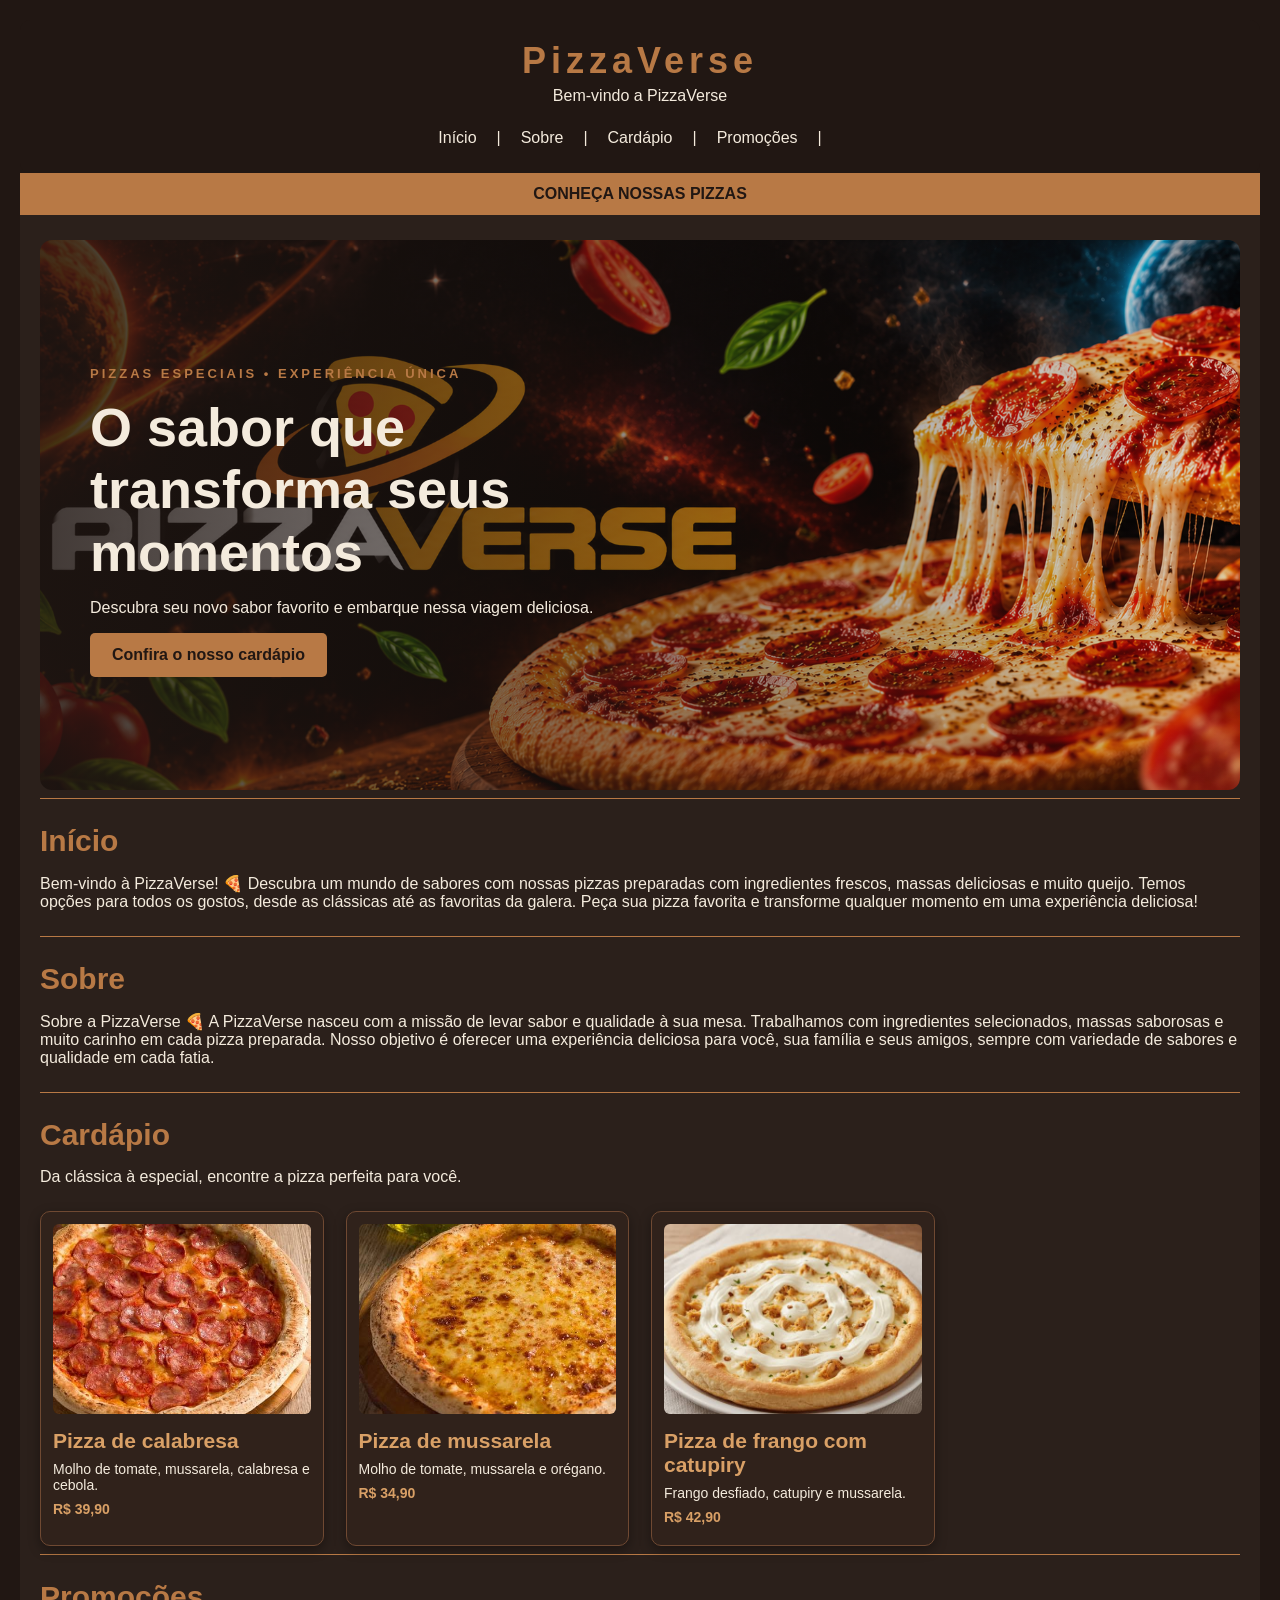
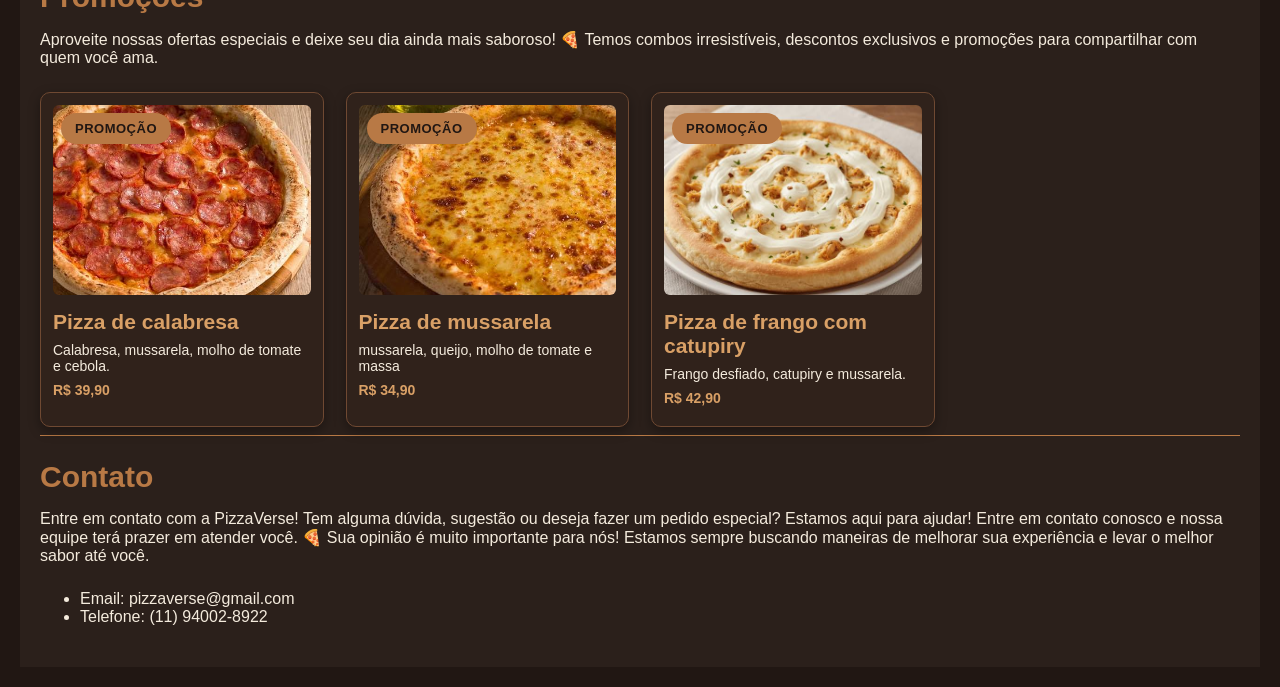
<file: index.html>
<!DOCTYPE html>
<html lang="pt-BR">
<head>
    <meta charset="UTF-8">
    <meta name="viewport" content="width=device-width, initial-scale=1.0">
    <link rel="stylesheet" href="style.css">
    <link rel="icon" type="image/png" href="e5391d68-e6b1-4d27-a3d3-d9b6080a497a.png">   
    <title>PizzaVerse</title>
</head>
<body>
    <header>
        <h1 class="teste">PizzaVerse</h1>
        <p align="center">Bem-vindo a PizzaVerse</p>
        <div align="center">
            <nav>
                <a href="#Início">Início</a>|
                <a href="#Sobre">Sobre</a>|
                <a href="#Cardápio">Cardápio</a>|
                <a href="#Promoções">Promoções</a>|
                <a href="#Contato"></a>
            </nav>
        </div>
    </header>
    <p class="teste1">CONHEÇA NOSSAS PIZZAS</p>

    <main>
        
        <section class="banner" id="Início">
            <div class="banner-conteudo">

                <p class="subtitulo">PIZZAS ESPECIAIS • EXPERIÊNCIA ÚNICA </p>

                <h1>O sabor que transforma seus momentos</h1>

                <p>Descubra seu novo sabor favorito e embarque nessa viagem deliciosa.</p>

                <a href="#Cardápio" class="botao-banner">Confira o nosso cardápio</a>
            </div>
        </section>

        <hr>

        <section>
            <h2 id="Início">Início</h2>
            <p>Bem-vindo à PizzaVerse! 🍕

Descubra um mundo de sabores com nossas pizzas preparadas com ingredientes frescos, massas deliciosas e muito queijo. Temos opções para todos os gostos, desde as clássicas até as favoritas da galera.

Peça sua pizza favorita e transforme qualquer momento em uma experiência deliciosa!</p>
        </section>

        <hr>

        <section>
            <h2 id="Sobre">Sobre</h2>
            <p>Sobre a PizzaVerse 🍕
A PizzaVerse nasceu com a missão de levar sabor e qualidade à sua mesa. Trabalhamos com ingredientes selecionados, massas saborosas e muito carinho em cada pizza preparada.

Nosso objetivo é oferecer uma experiência deliciosa para você, sua família e seus amigos, sempre com variedade de sabores e qualidade em cada fatia.</p>
        </section>

        <hr>

        <section>
            <h2 id="Cardápio">Cardápio</h2>
            <p>Da clássica à especial, encontre a pizza perfeita para você.</p>

            <div class="container-cards">

                <div class="card" onclick="AbrirPizza('calabresa')">
                    <img src="images.jpg" alt="Pizza de calabresa">
                    <h3>Pizza de calabresa</h3>
                    <p>Molho de tomate, mussarela, calabresa e cebola.</p>
                    <p class="preco">R$ 39,90</p>
                </div>
                <div class="card" onclick="AbrirPizza('mussarela')">
                    <img src="images (1).jpg" alt="Pizza de mussarela">
                    <h3>Pizza de mussarela</h3>
                    <p>Molho de tomate, mussarela e orégano.</p>
                    <p class="preco">R$ 34,90</p>
                </div>
                <div class="card" onclick="AbrirPizza('frango com catupiry')">
                    <img src="images (2).jpg" alt="Pizza de frango com catupiry">
                    <h3>Pizza de frango com catupiry</h3>
                    <p>Frango desfiado, catupiry e mussarela.</p>
                    <p class="preco">R$ 42,90</p>
                </div>
            </div>
        </section>

        <hr>

        <section>
            <h2 id="Promoções">Promoções</h2>
            <p>Aproveite nossas ofertas especiais e deixe seu dia ainda mais saboroso! 🍕 Temos combos irresistíveis, descontos exclusivos e promoções para compartilhar com quem você ama.</p>

            <div class="container-cards">

                <div class="card">
                    <span class="selo">PROMOÇÃO</span>
                    <img src="images.jpg" alt="Pizza de calabresa">
                    <h3>Pizza de calabresa</h3>
                    <p>Calabresa, mussarela, molho de tomate e cebola.</p>
                    <p class="preco">R$ 39,90</p>
                </div>
                <div class="card">
                    <span class="selo">PROMOÇÃO</span>
                    <img src="images (1).jpg" alt="Pizza de mussarela">
                    <h3>Pizza de mussarela</h3>
                    <p>mussarela, queijo, molho de tomate e massa</p>
                    <p class="preco">R$ 34,90</p>
                </div>
                <div class="card">
                    <span class="selo">PROMOÇÃO</span>
                    <img src="images (2).jpg" alt="Pizza de frango com catupiry">
                    <h3>Pizza de frango com catupiry</h3>
                    <p>Frango desfiado, catupiry e mussarela.</p>
                    <p class="preco">R$ 42,90</p>
                </div>
            </div>
        </section>

        <hr>

        <section>
            <h2 id="Contato">Contato</h2>
            <p>Entre em contato com a PizzaVerse!
Tem alguma dúvida, sugestão ou deseja fazer um pedido especial? Estamos aqui para ajudar! Entre em contato conosco e nossa equipe terá prazer em atender você.

🍕 Sua opinião é muito importante para nós! Estamos sempre buscando maneiras de melhorar sua experiência e levar o melhor sabor até você.</p>
<ul>
    <li>Email: pizzaverse@gmail.com</li>
    <li>Telefone: (11) 94002-8922</li>
</ul>
        </section>
    </main>
</body>
</html>

<script src="script.js"></script>

<script>
    function AbrirPizza(id) {
        window.location.href = "produto.html?pizza=" + id;
    }
</script>
</file>
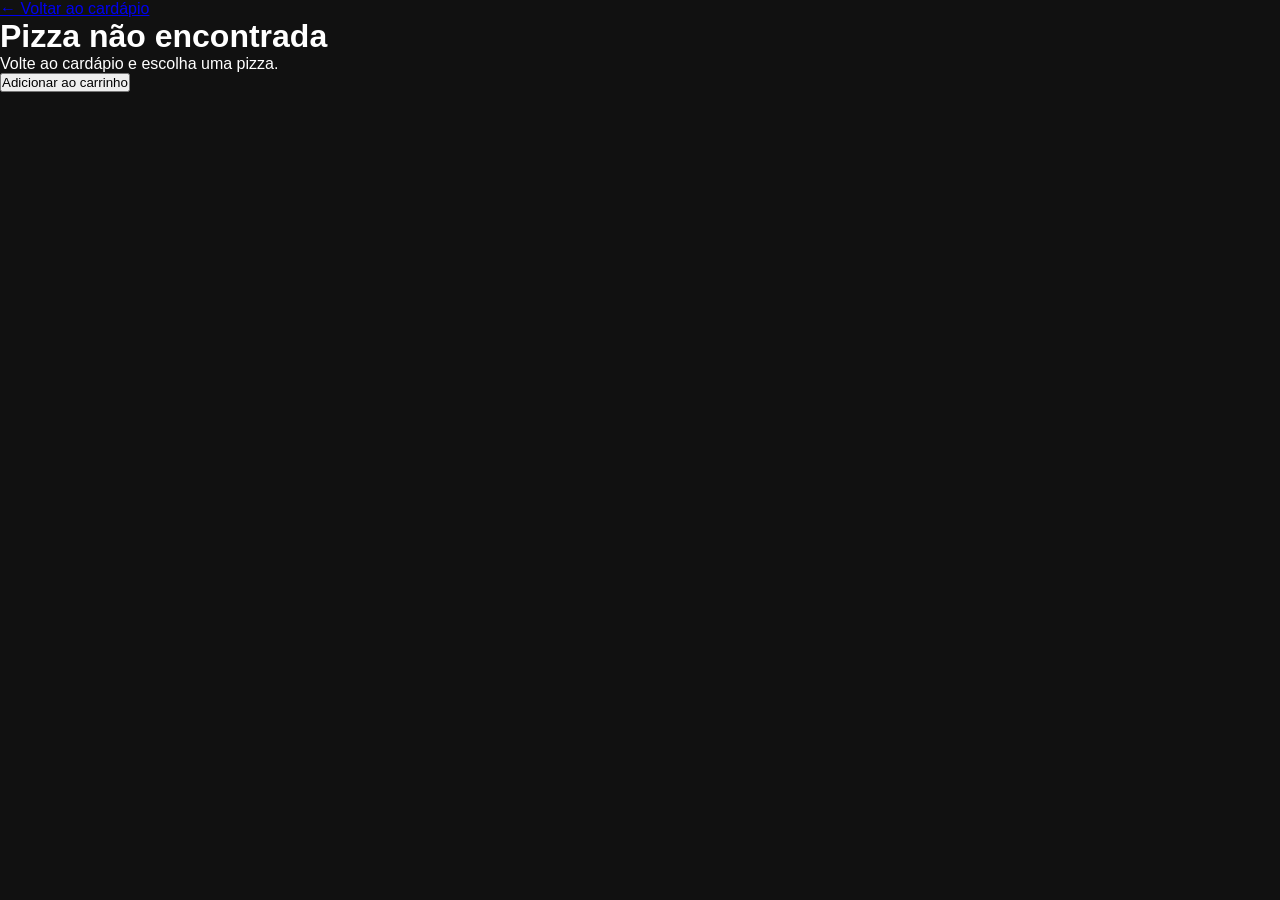
<file: produto.html>
<!DOCTYPE html>
<html lang="pt-BR">
<head>
    <meta charset="UTF-8">
    <meta name="viewport" content="width=device-width, initial-scale=1.0">
    <link rel="stylesheet" href="page.css">
    <title>PizzaVerse - Pizza</title>
</head>
<body>

    <a href="index.html">← Voltar ao cardápio</a>

    <h1 id="nome">Nome da pizza</h1>

    <p id="descricao">Descrição da pizza</p>

    <h2 id="preco">R$ 0,00</h2>

    <button>Adicionar ao carrinho</button>

    <script src="produto.js"></script>
</body>
</html>
</file>
<file: style.css>
body {
    margin: 0;
    padding: 20px;
    font-family: Arial, sans-serif;
    background-color: #211713;
    color: #F4EBDD;
}

main {
    max-width: 1200px;
    margin: 0 auto;
    padding: 25px 20px;
    background-color: #2B201B;
    color: #F4EBDD;
}

header {
    text-align: center;
    border-radius: 10px;
    padding: 20px;
    background-color: #211713;
    color: #F4EBDD;
}

header p {
    color: #F4EBDD;
    margin: 5px 0 18px;
}

.teste {
    color: #B87945;
    margin: 0;
    letter-spacing: 5px;
    font-size: 36px;
}

nav {
    display: flex;
    justify-content: center;
    align-items: center;
    gap: 10px;
    flex-wrap: wrap;
}

nav a {
    transition: color 0.3s ease;
    border-radius: 4px;
    color: #F4EBDD;
    text-decoration: none;
    padding: 6px 10px;
}

nav a:hover {
    background-color: #B87945;
    color: #211713;
}

.teste1 {
    background-color: #B87945;
    color: #211713;
    padding: 12px;
    font-weight: bold;
    text-align: center;
    margin: 0;
}

hr {
    border: none;
    border-top: 1px solid #B87945;
    margin-bottom: 8px;
}

section > h2 {
    margin-bottom: 8px;
    color: #B87945;
    font-size: 30px;
}

section > p {
    margin-bottom: 25px;
}

.banner {
    min-height: 450px;
    display: flex;
    align-items: center;
    overflow: hidden;
    border-radius: 12px;
    padding: 50px;

    background-image: linear-gradient(90deg, rgba(33, 23, 19, 0.85), rgba(33, 23, 19, 0.15)), url("ba42000d-ba06-42e2-b5d3-d6700339ddb9.png");
    background-size: cover;
    background-position: center;
    background-repeat: no-repeat;
}

.banner-conteudo {
    max-width: 580px;
}

.subtitulo {
    color: #B87945;
    font-size: 13px;
    font-weight: bold;
    letter-spacing: 3px;
}

.banner h1 {
    color: #F4EBDD;
    margin: 15px 0;
    line-height: 1.15;
    font-size: clamp(34px, 5vw, 54px);
}

.descriçao {
    font-size: 16px;
    color: #F4EBDD;
    margin-bottom: 28px;
}

.botao-banner {
    background-color: #B87945;
    color: #211713;
    padding: 13px 22px;
    font-weight: bold;
    border-radius: 5px;
    text-decoration: none;
    display: inline-block;
    transition: background-color 0.3s, transform 0.3s;
}

.botao-banner:hover {
    background-color: #211713;
    color: #B87945;
    transform: translateY(-2px);
}

.container-cards {
    display: grid;
    grid-template-columns: repeat(4, minmax(0, 1fr));
    gap: 22px;
}

.card {
    position: relative;
    border-radius: 10px;
    min-width: 0;
    overflow: hidden;
    padding: 12px;
    box-shadow: 0 4px 12px rgba(0, 0, 0, 0.35);
    border: 1px solid #6F4932;
    transition: transform 0.3s;
    background-color: #30221B;
    color: #F4EBDD;
}

.card:hover {
    transform: translateY(-5px);
    box-shadow: 0 8px 20px rgba(0, 0, 0, 0.45);
}

.card img {
    display: block;
    width: 100%;
    height: 190px;
    object-fit: cover;
    border-radius: 6px;
}

.card h3 {
    font-size: 21px;
    margin: 15px 0 8px;
    color: #D9A066;
}

.card p {
    font-size: 14px;
    margin: 8px 0;
}

.selo {
    position: absolute;
    top: 20px;
    left: 20px;
    z-index: 1;

    background-color: #B87945;
    color: #211713;

    font-weight: bold;
    padding: 8px 14px;
    border-radius: 20px;
    font-size: 13px;
    letter-spacing: 0.5px;
}

.preco {
    font-size: 16px;
    margin-top: 16px;
    font-weight: bold;
    color: #D9A066;
}

#sobre,
#contato {
    line-height: 1.8;
}

#contato ul {
    padding-left: 22px;
}

#contato li {
    margin-bottom: 8px;
}

@media (max-width: 950px) {
    .container-cards {
        grid-template-columns: repeat(2, minmax(0, 1fr));
    }
    
    .banner {
        padding: 35px;
    }
}

@media (max-width: 400px) {
    main {
        padding: 18px 14px;
    }

    .teste {
        font-size: 30px;
    }

    nav {
        gap: 4px;
    }

    nav a {
        padding: 5px;
        font-size: 14px;
    }

    .banner {
        padding: 24px;
        min-height: 380px;
        background-position: center;
    }

    .banner h1 {
        font-size: 34px;
    }

    .container-cards {
        grid-template-columns: 1fr;
    }

    .card img {
        height: 220px;
    }

    section > h2 {
        font-size: 26px;
    }

    hr {
        margin: 30px 0;
    }
}

.banner .descriçao {
    color: #F5F1E8;
}
</file>
<file: page.css>
/* Configurações gerais */
* {
    margin: 0;
    padding: 0;
    box-sizing: border-box;
}

body {
    font-family: Arial, sans-serif;
    background: #111111;
    color: #ffffff;
    min-height: 100vh;
}

/* Cabeçalho */
header {
    padding: 25px 8%;
    background: #080808;
    border-bottom: 1px solid #292929;
}

header a {
    color: #ff9418;
    text-decoration: none;
    font-size: 18px;
    font-weight: bold;
}

header a:hover {
    color: #ffc266;
}

/* Área principal */
main {
    min-height: 80vh;
    display: flex;
    justify-content: center;
    align-items: center;
    padding: 40px 20px;
}

/* Card do produto */
.produto {
    width: 100%;
    max-width: 750px;
    padding: 40px;
    background: #1c1c1c;
    border: 1px solid #333333;
    border-radius: 20px;
    box-shadow: 0 10px 35px rgba(0, 0, 0, 0.4);
    text-align: center;
    animation: aparecer 0.6s ease;
}

/* Imagem da pizza */
.produto img {
    width: 100%;
    max-width: 350px;
    height: 280px;
    object-fit: cover;
    border-radius: 15px;
    margin-bottom: 25px;
}

/* Nome da pizza */
.produto h1 {
    font-size: 36px;
    margin-bottom: 15px;
    color: #ff9418;
}

/* Descrição */
.produto p {
    color: #cccccc;
    font-size: 17px;
    line-height: 1.6;
    margin-bottom: 20px;
}

/* Preço */
.produto h2 {
    font-size: 30px;
    color: #ffffff;
    margin-bottom: 25px;
}

/* Botão de compra */
.produto button {
    background: #ff9418;
    color: #111111;
    border: none;
    padding: 15px 30px;
    border-radius: 10px;
    font-size: 16px;
    font-weight: bold;
    cursor: pointer;
    transition: 0.3s;
}

.produto button:hover {
    background: #ffb347;
    transform: scale(1.05);
}

/* Animação de entrada */
@keyframes aparecer {
    from {
        opacity: 0;
        transform: translateY(20px);
    }

    to {
        opacity: 1;
        transform: translateY(0);
    }
}

/* Ajustes para celular */
@media (max-width: 600px) {
    .produto {
        padding: 25px 18px;
    }

    .produto h1 {
        font-size: 28px;
    }

    .produto img {
        height: 220px;
    }
}
</file>
